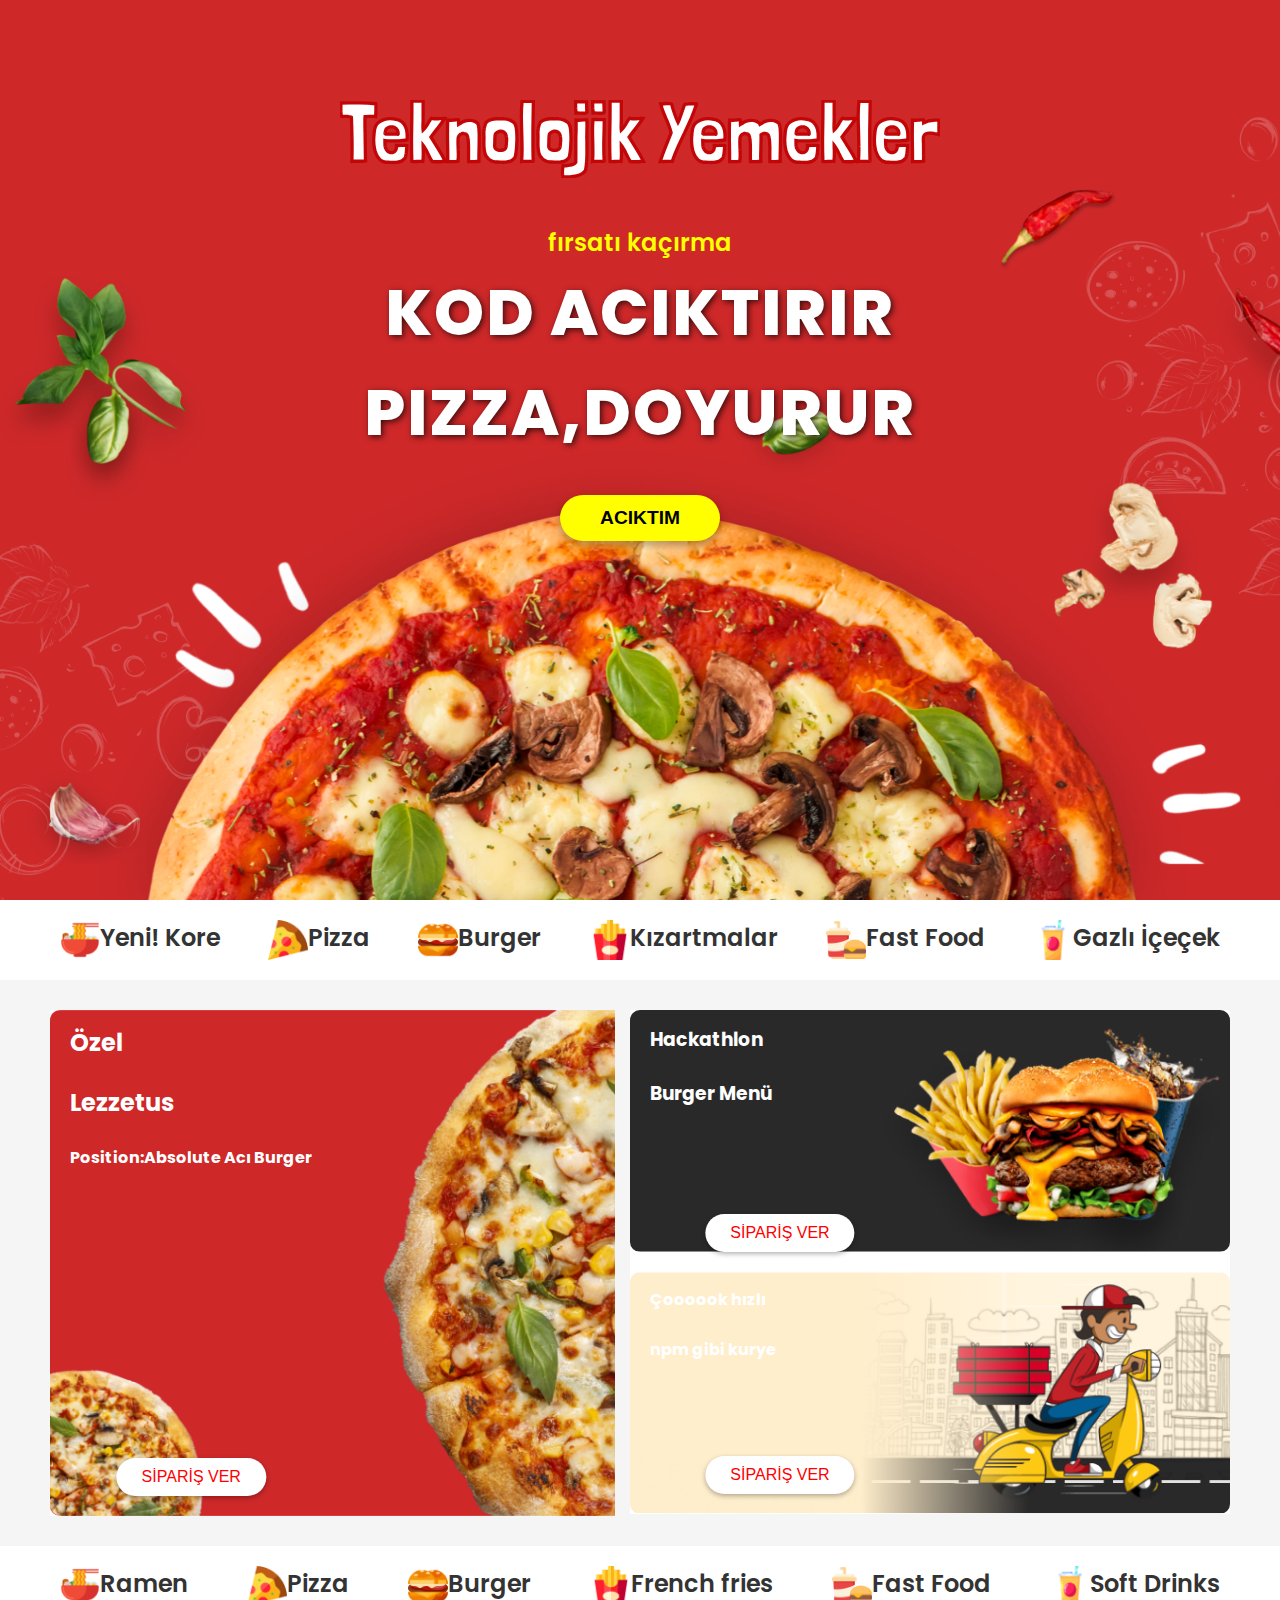
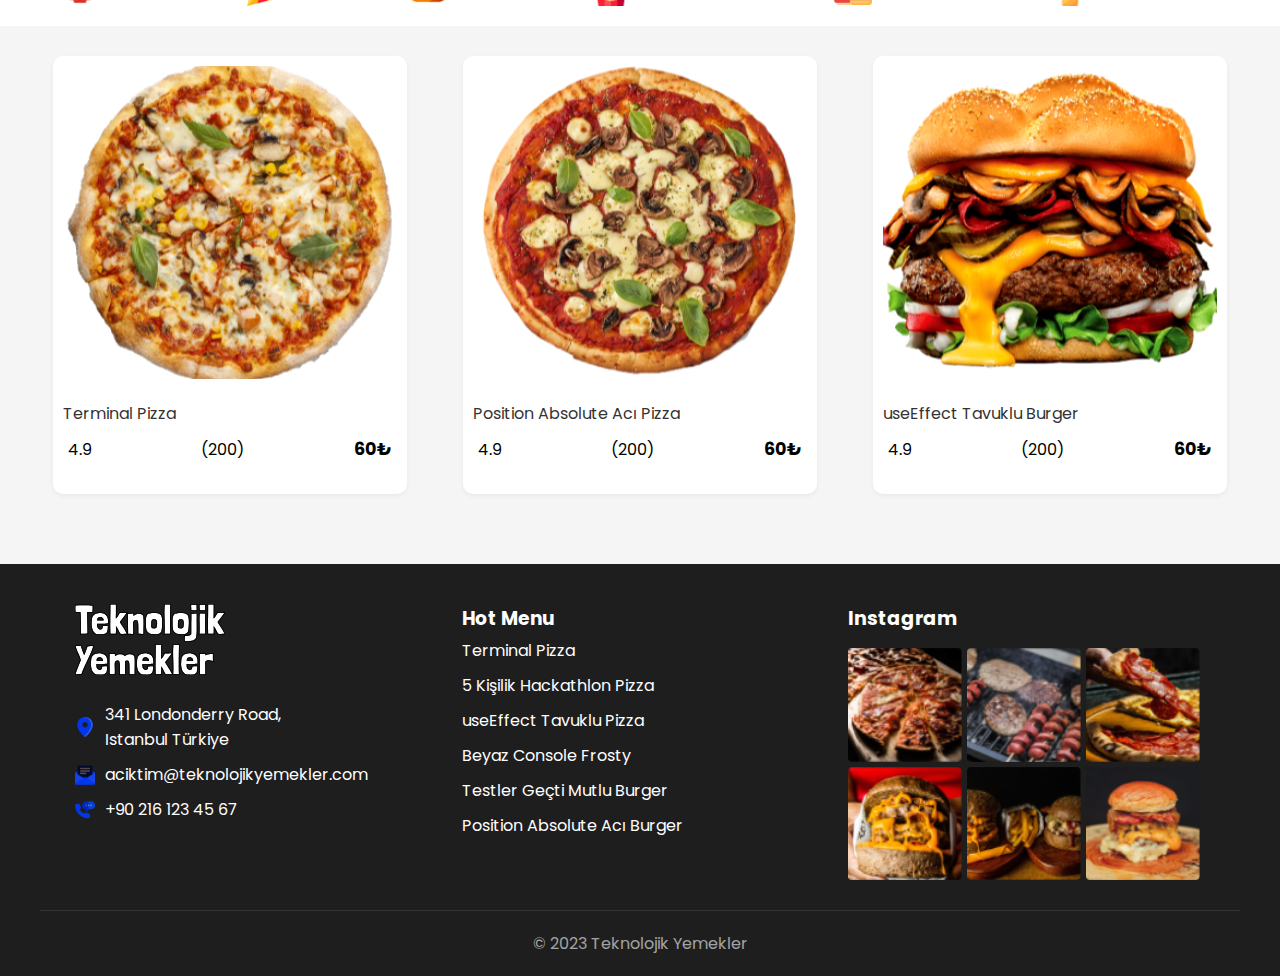
<file: index0.html>
<!DOCTYPE html>
<html lang="en">
<head>
    <meta charset="UTF-8" />
    <link rel="icon" type="image/svg+xml" href="./workintech.svg" />
    <link rel="stylesheet" href="./index.css">
    <meta name="viewport" content="width=device-width, initial-scale=1.0" />
    <title>Workintech + 🍕</title>
    <link href="https://fonts.googleapis.com/css2?family=Poppins:wght@400;600;800&display=swap" rel="stylesheet">
    <link rel="stylesheet" href="https://cdnjs.cloudflare.com/ajax/libs/font-awesome/6.5.1/css/all.min.css">
</head>
<body>
    <div class="banner1">
    <img src="public/assets/iteration-1/home-banner.png" class="banner" />
    <img src="public/assets/iteration-1/logo.svg" class="logo" />
    <p id="app">fırsatı kaçırma</p>
    <h1>KOD ACIKTIRIR</h1>
    <h1>PIZZA,DOYURUR</h1>
    <button class="btn">ACIKTIM</button>
    </div>
    <div class="menu">
        <nav>
            <a href="#kore"><img src="public/assets/iteration-2/icons/1.svg" class="menu-icon" >Yeni! Kore</a>
            <a href="#pizza"><img src="public/assets/iteration-2/icons/2.svg" class="menu-icon" >Pizza</a>
            <a href="#burger"><img src="public/assets/iteration-2/icons/3.svg" class="menu-icon" >Burger</a>
            <a href="#kizartmalar"><img src="public/assets/iteration-2/icons/4.svg" class="menu-icon" >Kızartmalar</a>
            <a href="#fastfood"><img src="public/assets/iteration-2/icons/5.svg" class="menu-icon" >Fast Food</a>
            <a href="#icecek"><img src="public/assets/iteration-2/icons/6.svg" class="menu-icon" >Gazlı İçeçek</a>
        </nav>
    </div>
        <section class="lezzetus-container "> 
    
    <div class="card-wrapper buyuk-kart">
        <img src="public/assets/iteration-2/cta/kart-1.png" class="pz" />
        <div class="card-metin sol-buyuk">
            <h2>Özel</h2>
            <h2>Lezzetus</h2>
            <p>Position:Absolute Acı Burger</p>
        </div>
        <button class="lzt sol-buyuk-btn">SİPARİŞ VER</button>
    </div>
    <div class="sag-kart-grup">
        
        <div class="card-wrapper kucuk-kart">
            <img src="public/assets/iteration-2/cta/kart-2.png" class="brgr" />
            <div class="card-metin sag-kucuk">
                <h3>Hackathlon</h3>
                <h3>Burger Menü</h3>
            </div>
            <button class="lzt">SİPARİŞ VER</button>
        </div>

        <div class="card-wrapper kucuk-kart">
            <img src="public/assets/iteration-2/cta/kart-3.png" class="kry" />
            <div class="card-metin sag-kucuk">
                <h4>Çoooook hızlı </h4>
                <h4> npm gibi kurye</h4>
            </div>
            <button class="lzt">SİPARİŞ VER</button>
        </div>

    </div>
</section>

    <div class="mn">
        <nav>
            <a href="#ramen"><img src="public/assets/iteration-2/icons/1.svg" class="menu-icon" >Ramen</a>
            <a href="#pizza"><img src="public/assets/iteration-2/icons/2.svg" class="menu-icon" >Pizza</a>
            <a href="#burger"><img src="public/assets/iteration-2/icons/3.svg" class="menu-icon" >Burger</a>
            <a href="#fries"><img src="public/assets/iteration-2/icons/4.svg" class="menu-icon" >French fries</a>
            <a href="#fastfood"><img src="public/assets/iteration-2/icons/5.svg" class="menu-icon" >Fast Food</a>
            <a href="#drinks"><img src="public/assets/iteration-2/icons/6.svg" class="menu-icon" >Soft Drinks</a>
        </nav>
    </div>

    <div class="a">
        <a href="#terminal-pizza">
            <img src="public/assets/iteration-2/pictures/food-1.png" alt="Terminal Pizza Resmi" class="menu-icon">
            <p>Terminal Pizza</p>
           <div class="rating-info">
       <p class="rating">4.9</p>
       <p class="comments">(200)</p>
       <p class="fiyat">60₺</p>
   </div>
        </a>
        <a href="#absolute-pizza">
            <img src="public/assets/iteration-2/pictures/food-2.png" alt="Position Absolute Acı Pizza Resmi" class="menu-icon">
            <p>Position Absolute Acı Pizza</p>
           <div class="rating-info">
       <p class="rating">4.9</p>
       <p class="comments">(200)</p>
       <p class="fiyat">60₺</p>
   </div>
        </a>
        <a href="#useeffect-burger">
            <img src="public/assets/iteration-2/pictures/food-3.png" alt="useEffect Tavuklu Burger Resmi" class="menu-icon">
            <p>useEffect Tavuklu Burger</p>
           <div class="rating-info">
       <p class="rating">4.9</p>
       <p class="comments">(200)</p>
       <p class="fiyat">60₺</p>
   </div>
        </a>
    </div>

    <footer>
        <div class="footer-ana-icerik container">
            
            <div class="footer-sol">
                <img src="public/assets/iteration-2/footer/logo-footer.svg" class="footer-logo" >
                
                <ul class="iletisim-listesi">
                    <li>
                        <a href="#adres">
                            <img src="public/assets/iteration-2/footer/icons/icon-1.png" class="footer-icon" >
                            341 Londonderry Road, 
                            <br>Istanbul Türkiye</br>
                        </a>
                    </li>
                    <li>
                        <a href="mailto:aciktim@teknolojikyemekler.com">
                            <img src="public/assets/iteration-2/footer/icons/icon-2.png" class="footer-icon" >
                            aciktim@teknolojikyemekler.com
                        </a>
                    </li>
                    <li>
                        <a href="tel:+90216123456">
                            <img src="public/assets/iteration-2/footer/icons/icon-3.png" class="footer-icon" >
                            +90 216 123 45 67
                        </a>
                    </li>
                </ul>
            </div>

            <nav class="footer-nav">
                <h3>Hot Menu</h3>
                <a href="#terminal">Terminal Pizza</a>
                <a href="#hackathlon">5 Kişilik Hackathlon Pizza</a>
                <a href="#useeffect">useEffect Tavuklu Pizza</a>
                <a href="#frosty">Beyaz Console Frosty</a>
                <a href="#burger">Testler Geçti Mutlu Burger</a>
                <a href="#absolute">Position Absolute Acı Burger</a>
            </nav>

            <div class="insta-galeri">
                <h3>Instagram</h3>
                <div class="insta-resimler">
                    <img src="public/assets/iteration-2/footer/insta/li-0.png" alt="Instagram görseli 1"/>
                    <img src="public/assets/iteration-2/footer/insta/li-1.png" alt="Instagram görseli 2"/>
                    <img src="public/assets/iteration-2/footer/insta/li-2.png" alt="Instagram görseli 3"/>
                    <img src="public/assets/iteration-2/footer/insta/li-3.png" alt="Instagram görseli 4"/>
                    <img src="public/assets/iteration-2/footer/insta/li-4.png" alt="Instagram görseli 5"/>
                    <img src="public/assets/iteration-2/footer/insta/li-5.png" alt="Instagram görseli 6"/>
                </div>
            </div>

        </div> <div class="copyright-bolumu">
            <p>&copy; 2023 Teknolojik Yemekler</p>
        </div>
    </footer>
</body>
</html>
</file>
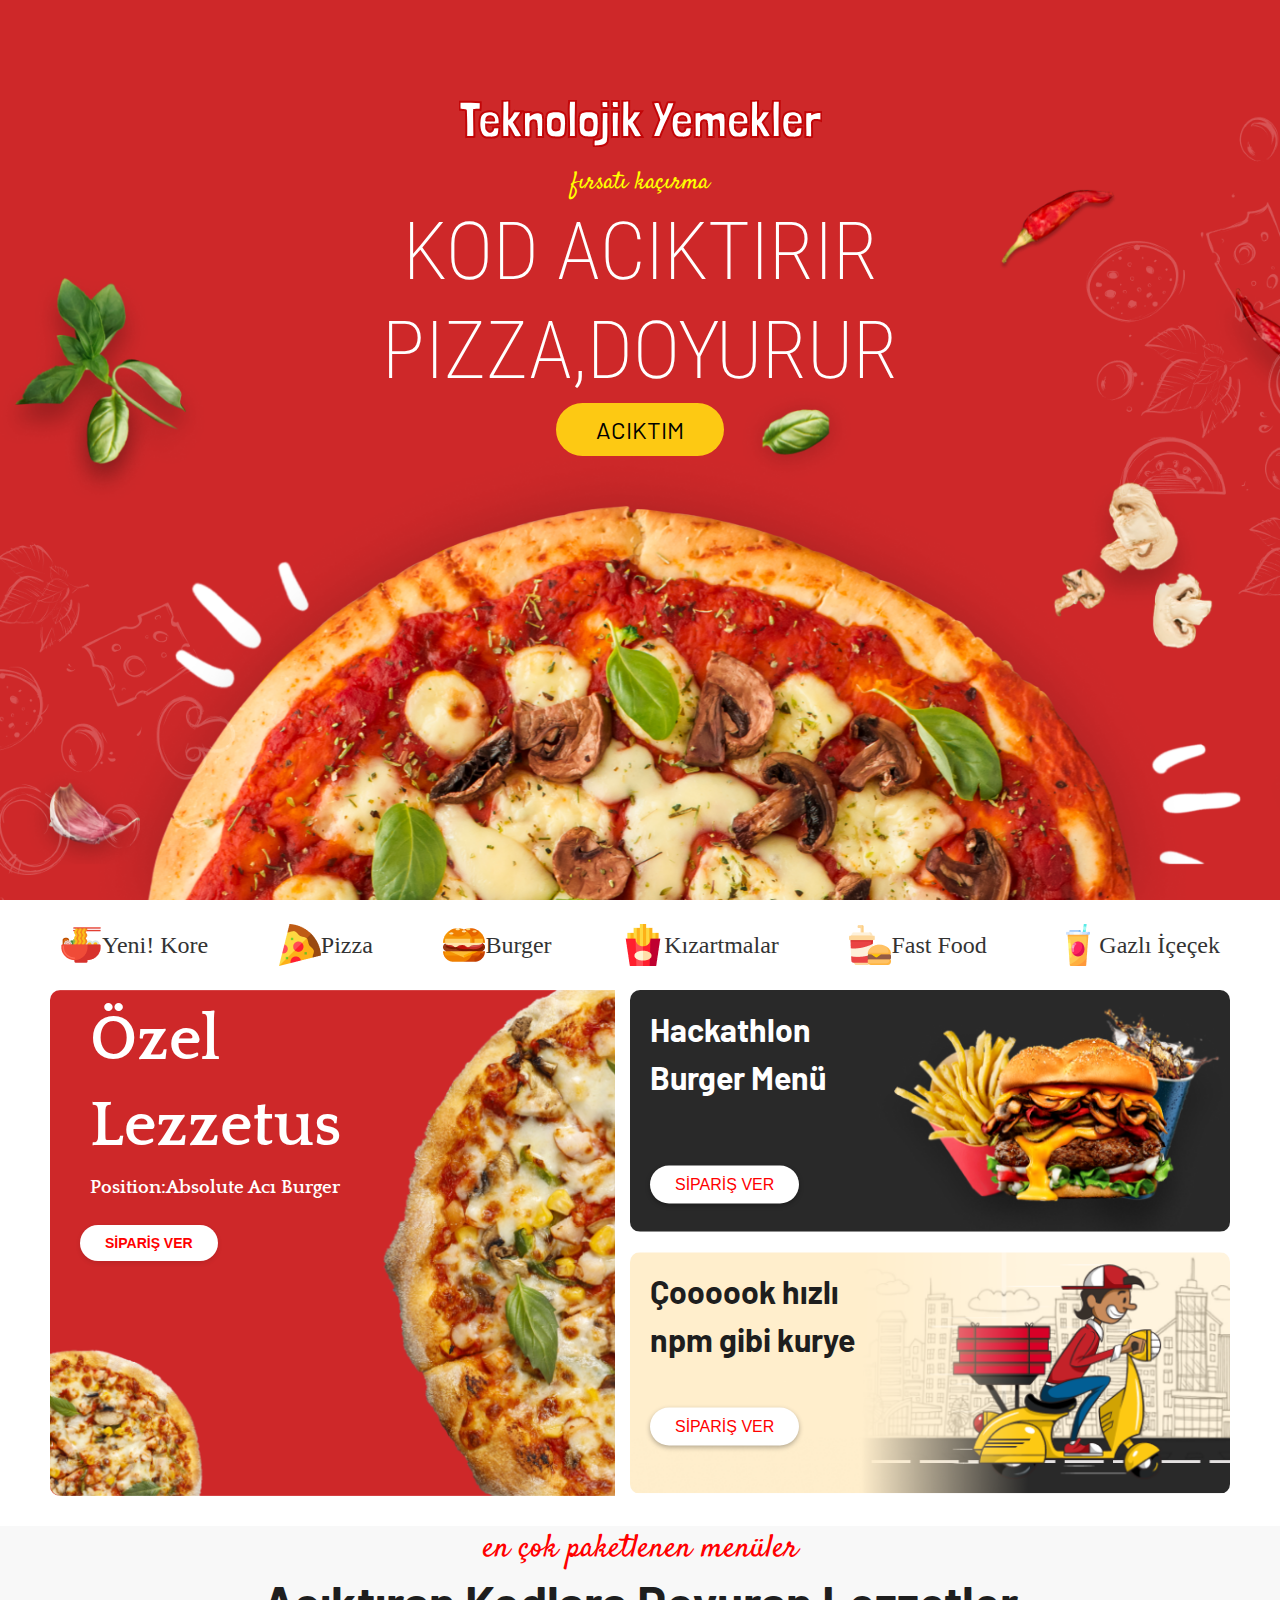
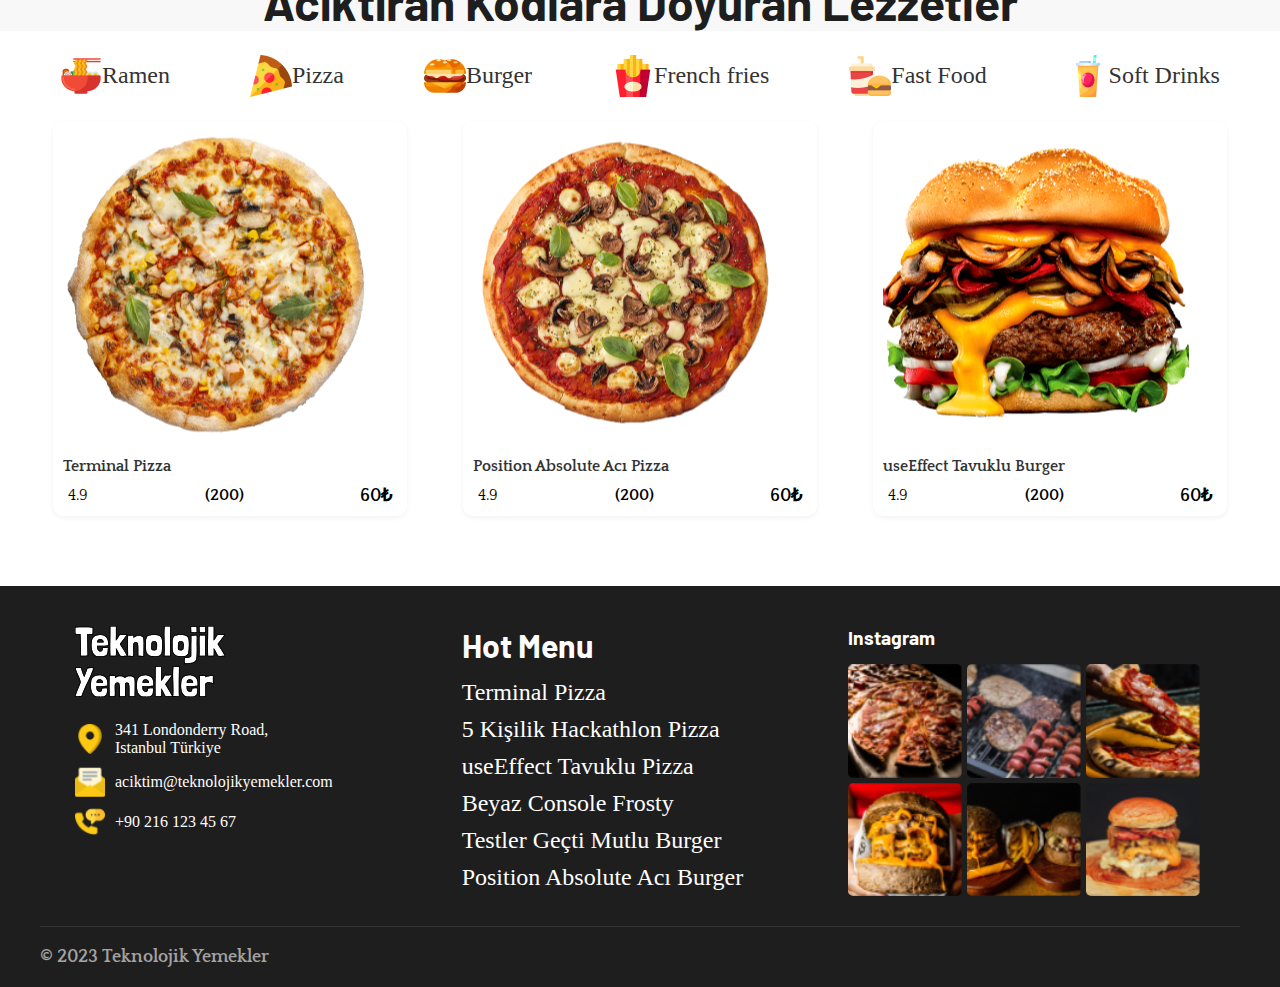
<file: index2.html>
<!DOCTYPE html>
<html lang="en">
<head>
    <meta charset="UTF-8" />
    <link rel="icon" type="image/svg+xml" href="./workintech.svg" />
    <link rel="stylesheet" href="index2.css">
    <meta name="viewport" content="width=device-width, initial-scale=1.0" />
    <title>Workintech + 🍕</title>
    <link rel="preconnect" href="https://fonts.googleapis.com">
    <link rel="preconnect" href="https://fonts.gstatic.com" crossorigin>
    <link href="https://fonts.googleapis.com/css2?family=Barlow:ital,wght@0,100;0,200;0,300;0,400;0,500;0,600;0,700;0,800;0,900;1,100;1,200;1,300;1,400;1,500;1,600;1,700;1,800;1,900&family=Quattrocento:wght@400;700&family=Roboto+Condensed:ital,wght@0,100..900;1,100..900&family=Satisfy&display=swap" rel="stylesheet">
    <link rel="stylesheet" href="https://cdnjs.cloudflare.com/ajax/libs/font-awesome/6.5.1/css/all.min.css">
</head>
<body>
    <header>
    <img src="public/assets/iteration-1/home-banner.png" class="banner" />
    <img src="public/assets/iteration-1/logo.svg" class="logo" />
    <p id="app">fırsatı kaçırma</p>
    <h1>KOD ACIKTIRIR</h1>
    <h1>PIZZA,DOYURUR</h1>
    <button class="btn">ACIKTIM</button>
    </header>
    
        <nav>
            <a href="#kore"><img src="public/assets/iteration-2/icons/1.svg" class="menu-icon" > Yeni! Kore</a>
            <a href="#pizza"><img src="public/assets/iteration-2/icons/2.svg" class="menu-icon" > Pizza</a>
            <a href="#burger"><img src="public/assets/iteration-2/icons/3.svg" class="menu-icon" > Burger</a>
            <a href="#kizartmalar"><img src="public/assets/iteration-2/icons/4.svg" class="menu-icon" > Kızartmalar</a>
            <a href="#fastfood"><img src="public/assets/iteration-2/icons/5.svg" class="menu-icon" > Fast Food</a>
            <a href="#icecek"><img src="public/assets/iteration-2/icons/6.svg" class="menu-icon" > Gazlı İçeçek</a>
        </nav>
    
        <section>
    
    <div class="card-wrapper buyuk-kart">
        <img src="public/assets/iteration-2/cta/kart-1.png" class="pz" />
        <div class="card-metin sol-buyuk">
            <h2>Özel</h2>
            <h2>Lezzetus</h2>
            <p>Position:Absolute Acı Burger</p2>
        </div>
        <button class="lzt sol-buyuk-btn">SİPARİŞ VER</button>
    </div>
    <div class="sag-kart-grup">
        
        <div class="card-wrapper kucuk-kart">
            <img src="public/assets/iteration-2/cta/kart-2.png" class="brgr" />
            <div class="card-metin sag-kucuk">
                <h3>Hackathlon</h3>
                <h3>Burger Menü</h3>
            </div>
            <button class="lzt">SİPARİŞ VER</button>
        </div>

        <div class="card-wrapper kucuk-kart">
            <img src="public/assets/iteration-2/cta/kart-3.png" class="kry" />
            <div class="card-metin sag-kucuk">
                <h4>Çoooook hızlı </h4>
                <h4> npm gibi kurye</h4>
            </div>
            <button class="lzt">SİPARİŞ VER</button>
        </div>

    </div>
</section>
<div class="banner2">   
    <p id="app2">en çok paketlenen menüler</p>
    <h5>Acıktıran Kodlara Doyuran Lezzetler</h5>
</div>

    <div class="mn">
        <nav>
            <a href="#ramen"><img src="public/assets/iteration-2/icons/1.svg" class="menu-icon" >Ramen</a>
            <a href="#pizza"><img src="public/assets/iteration-2/icons/2.svg" class="menu-icon" >Pizza</a>
            <a href="#burger"><img src="public/assets/iteration-2/icons/3.svg" class="menu-icon" >Burger</a>
            <a href="#fries"><img src="public/assets/iteration-2/icons/4.svg" class="menu-icon" >French fries</a>
            <a href="#fastfood"><img src="public/assets/iteration-2/icons/5.svg" class="menu-icon" >Fast Food</a>
            <a href="#drinks"><img src="public/assets/iteration-2/icons/6.svg" class="menu-icon" >Soft Drinks</a>
        </nav>
    </div>

    <div class="a">
        <a href="#terminal-pizza">
            <img src="public/assets/iteration-2/pictures/food-1.png" alt="Terminal Pizza Resmi" class="menu-icon">
            <p>Terminal Pizza</p>
           <div class="rating-info">
       <p class="rating">4.9</p>
       <p class="comments">(200)</p>
       <p class="fiyat">60₺</p>
   </div>
        </a>
        <a href="#absolute-pizza">
            <img src="public/assets/iteration-2/pictures/food-2.png" alt="Position Absolute Acı Pizza Resmi" class="menu-icon">
            <p>Position Absolute Acı Pizza</p>
           <div class="rating-info">
       <p class="rating">4.9</p>
       <p class="comments">(200)</p>
       <p class="fiyat">60₺</p>
   </div>
        </a>
        <a href="#useeffect-burger">
            <img src="public/assets/iteration-2/pictures/food-3.png" alt="useEffect Tavuklu Burger Resmi" class="menu-icon">
            <p>useEffect Tavuklu Burger</p>
           <div class="rating-info">
       <p class="rating">4.9</p>
       <p class="comments">(200)</p>
       <p class="fiyat">60₺</p>
   </div>
        </a>
    </div>

    <footer>
        <div class="footer-ana-icerik container">
            
            <div class="footer-sol">
                <img src="public/assets/iteration-2/footer/logo-footer.svg" class="footer-logo" >
                
                <ul class="iletisim-listesi">
                    <li>
                        <a href="#adres">
                            <img src="public/assets/iteration-2/footer/icons/icon-1.png" class="footer-icon" >
                            341 Londonderry Road, 
                            <br>Istanbul Türkiye</br>
                        </a>
                    </li>
                    <li>
                        <a href="mailto:aciktim@teknolojikyemekler.com">
                            <img src="public/assets/iteration-2/footer/icons/icon-2.png" class="footer-icon" >
                            aciktim@teknolojikyemekler.com
                        </a>
                    </li>
                    <li>
                        <a href="tel:+90216123456">
                            <img src="public/assets/iteration-2/footer/icons/icon-3.png" class="footer-icon" >
                            +90 216 123 45 67
                        </a>
                    </li>
                </ul>
            </div>

            <nav class="footer-nav">
                <h3>Hot Menu</h3>
                <a href="#terminal">Terminal Pizza</a>
                <a href="#hackathlon">5 Kişilik Hackathlon Pizza</a>
                <a href="#useeffect">useEffect Tavuklu Pizza</a>
                <a href="#frosty">Beyaz Console Frosty</a>
                <a href="#burger">Testler Geçti Mutlu Burger</a>
                <a href="#absolute">Position Absolute Acı Burger</a>
            </nav>

            <div class="insta-galeri">
                <h3>Instagram</h3>
                <div class="insta-resimler">
                    <img src="public/assets/iteration-2/footer/insta/li-0.png" alt="Instagram görseli 1"/>
                    <img src="public/assets/iteration-2/footer/insta/li-1.png" alt="Instagram görseli 2"/>
                    <img src="public/assets/iteration-2/footer/insta/li-2.png" alt="Instagram görseli 3"/>
                    <img src="public/assets/iteration-2/footer/insta/li-3.png" alt="Instagram görseli 4"/>
                    <img src="public/assets/iteration-2/footer/insta/li-4.png" alt="Instagram görseli 5"/>
                    <img src="public/assets/iteration-2/footer/insta/li-5.png" alt="Instagram görseli 6"/>
                </div>
            </div>

        </div> <div class="copyright-bolumu">
            <p>&copy; 2023 Teknolojik Yemekler</p>
        </div>
    </footer>
</body>
</html>
</file>
<file: index.css>
/*
=====================================
    0. TEMEL STİL, SIFIRLAMA VE FONT
=====================================
*/
:root {
    /* Renk Paleti */
    --primary-color: #FDC913; /* Turuncu (Vurgu) */
    --secondary-color: #CE2829; /* Kırmızı (Banner) */
    --text-dark: #333333;
    --text-light: #f5f5f5;
    --footer-bg: #1e1e1e;
}

* {
    box-sizing: border-box;
    margin: 0 ;
    padding: 0 ;
}
.container {
    max-width: 1200px; /* 1. Maksimum Genişlik Tanımla */
    margin: 0 auto;    /* 2. Yatayda Otomatik Ortala */
    padding: 0 20px;   /* 3. Mobil Cihazlar İçin Kenar Dolgusu Ekle */
}
body {
    font-family: 'Poppins', sans-serif;
    background-color: var(--text-light);
    line-height: 2,0;
    color: var(--text-dark);
    overflow-x: hidden !important;
}

/* Sayfa içeriğini ortalamak için merkezi kapsayıcı */


/*
=====================================
    1. BANNER BÖLÜMÜ (.banner1)
=====================================
*/
.banner1 {
    position: relative;
    text-align: center;
    color: white;
    
    width: 100%;
    height: 100vh;
    background-size: cover;
    background-position: center;
    
    
    background-color: var(--secondary-color); 
}

.banner {
    width: 100%;
    min-height: 100vh;
    clear: both;
    
    object-fit: cover;
    position: absolute;
    
    
    bottom: 0; 
    
    
    left: 0;
    z-index: 1; 
    opacity: 1;
}

.logo {
    position: relative; 
    z-index: 2;
    width: 600px;
    margin-bottom: 25px;
    margin-top: 100px;
    
}

.banner1 p {
    position: relative;
    z-index: 2;
    font-size: 1.5rem;
    font-weight: 600;
    margin-top: 15px;
    color: yellow;
}

.banner1 h1 {
    position: relative;
    z-index: 2;
    font-size: 4rem;
    font-weight: 800; 
    margin: 5px 0;
    letter-spacing: 2px;
    text-shadow: 2px 2px 6px rgba(0, 0, 0, 0.7);
}

.btn {
    position: relative;
    z-index: 2;
    background-color: yellow;
    color: black;
    border: none;
    padding: 12px 40px;
    margin-top: 30px;
    border-radius: 50px;
    cursor: pointer;
    font-size: 1.2rem;
    font-weight: 600;
    text-transform: uppercase;
    box-shadow: 0 4px 8px rgba(0, 0, 0, 0.3);
    transition: background-color 0.3s;
}

.btn:hover {
    background-color: #e88d33;
}

/*
=====================================
    2. MENÜ NAVİGASYONU (.menu ve .mn)
=====================================
*/
.menu, .mn {
    padding: 10px 0;
    background-color: white;
    gap: 10px;
    margin-bottom: 30px;
}

.menu nav, .mn nav {
    display: flex; 
    justify-content:space-between; 
    max-width: 1200px;
    margin: 0 auto;
    padding: 0 10px;
    gap: 25px;
    
    

}

.menu a, .mn a {
    text-decoration: none;
    color: var(--text-dark);
    display: flex; 
    
    justify-content: center;
    text-align: left;
    padding: 10px;
    font-size: 1.5rem;
    font-weight: 600;
    
    
}

.menu a:hover, .mn a:hover {
    color: var(--primary-color);
}

/* İKONLARIN BOYUTLANDIRILMASI (Görünürlük Sorununun Çözümü!) */
.menu-icon {
    width: 40px;  
    height: 40px;
    
}

/*
=====================================
    3. PROMOSYON KARTLARI (lezzetus-container)
    (BUTON RESMİN ÜZERİNDE)
=====================================
*/
.lezzetus-container {
    display: flex; 
    justify-content: center;
    
    align-items: flex-start;
    margin-bottom: 30px;
    gap: 15px;
    padding: 0 10px;
    max-width: 1200px;
    margin-left: auto;
    margin-right: auto;
}

/* Kartın referans noktası ve genel stili */
.card-wrapper {
    position: relative;
    flex: 1 1 100%;
    max-width: 600px;
    overflow: hidden;
    background-color: white;
}

.buyuk-kart {
    flex: 1 1 100%;
    min-width: 300px;
}

.lezzetus-container img {
    max-width: 600px;
    height: auto;
    display: flex;
    justify-content: center;
    border-radius: 10px;
    gap: 100px;
}
img.brgr {
    margin-bottom: 20px;
}
.card-wrapper:hover img {
    transform: scale(1.05);
}

/* Promosyon Metni */
.card-metin {
    position: absolute;
    top: 15px;
    left: 20px;
    z-index: 5;
    color: white; /* Resimlerin üzerine okunaklı olması için */
    font-weight: 700;
    flex: 1 1 auto;
    max-width: 35%;
    min-width: 250px;
    display: flex;
    flex-direction: column;
    gap: 25px;
}
.kucuk-kart{
    flex: 1;    
}


/* Sipariş Butonunun Konumlandırılması */
.lzt {
    position: absolute; 
    z-index: 10; 
    bottom: 20px;
    left: 25%; 
    transform: translateX(-50%); 

    background-color: white;
    color: red;
    border: none;
    padding: 10px 25px;
    border-radius: 30px;
    cursor: pointer;
    font-weight: 400;
    font-size: 1rem;
    text-transform: uppercase;
    box-shadow: 0 2px 5px rgba(0, 0, 0, 0.3);
    transition: background-color 0.3s;
}

.lzt:hover {
    background-color: #e88d33;
}

/*
=====================================
    4. ÜRÜN LİSTESİ (.a)
=====================================
*/
.a {
    display: flex;
    justify-content: space-around;
    max-width: 1200px;
    margin: 0 auto 50px;
    padding: 0 10px;
    flex-wrap: wrap;
    gap: 50px;
    
}

.a a {
    display: block; 
    text-decoration: none;
    color: var(--text-dark);
    text-align: left;
    width: 30%; 
    margin-bottom: 20px;
    transition: transform 0.3s;
    background-color: white;
    border-radius: 10px;
    padding: 10px;
    box-shadow: 0 2px 5px rgba(0, 0, 0, 0.05);
}

.a a:hover {
    transform: translateY(-5px); 
    box-shadow: 0 4px 10px rgba(0, 0, 0, 0.1);
}

.a img {
    width: 100%;
    height: 75%;
    object-fit: cover; 
    
    margin-bottom: 10px;
}

.a p {
    margin: 5px 0;
    font-size: 1rem;
}

.a .rating {
    font-weight: bold;
    color: var(--primary-color);
}


/*
=====================================
    5. FOOTER (ALT BİLGİ)
=====================================
*/
footer {
    background-color: var(--footer-bg);
    color: white;
    padding: 40px 0 20px;
    font-size: 1rem;
}

.footer-ana-icerik {
    display: flex;
    justify-content: space-between;
    align-items: flex-start; /* Sütunları üste hizala */
    flex-wrap: wrap;
    padding-bottom: 30px;
    border-bottom: 1px solid rgba(255, 255, 255, 0.1);
}

/* Footer Sütunları */
.footer-sol, .footer-nav, .insta-galeri {
    flex: 1 1 30%; /* Üç sütunun yaklaşık eşit olması */
    padding: 0 15px;
    min-width: 250px;
}

.footer-logo {
    width: 150px;
    margin-bottom: 20px;
}

/* İletişim Listesi */
.iletisim-listesi {
    list-style: none;
}

.iletisim-listesi li {
    margin-bottom: 10px;
}

.iletisim-listesi a {
    color: white;
    text-decoration: none;
    display: flex;
    align-items: center;
    transition: color 0.3s;
}

.iletisim-listesi a:hover {
    color: var(--primary-color);
}

/* Footer İkon Boyutları */
.footer-icon {
    width: 20px; 
    height: 20px;
    margin-right: 10px;
    vertical-align: middle;
    filter: invert(1); /* PNG ikonların koyu renkli ise beyaz görünmesi için */
}

/* Footer Link Menüsü */
.footer-nav {
    display: flex;
    flex-direction: column;
}

.footer-nav a {
    color: white;
    text-decoration: none;
    padding: 5px 0;
    transition: color 0.3s;
}

.footer-nav a:hover {
    color: var(--primary-color);
}

/* Instagram Galeri */
.insta-galeri h3 {
    margin-bottom: 15px;
    font-size: 1.2rem;
}

.insta-resimler {
    display: flex;
    flex-wrap: wrap;
    gap: 5px;
}

.insta-resimler img {
    width: calc(33.33% - 5px); /* Her satırda 3 resim için */
    height: auto;
    object-fit: cover;
    border-radius: 3px;
}

/* Telif Hakkı Bölümü */
.copyright-bolumu {
    text-align: center;
    padding-top: 20px;
    color: rgba(255, 255, 255, 0.6);
}
.rating-info {
    display: flex;
    justify-content: space-between; /* Öğeler arasındaki boşluğu en üst düzeye çıkarır */
    align-items: center;
    width: 100%; /* Kapsayıcının tam genişliğini kullanmasını sağlar */
    margin-top: 10px; /* Üstteki içerikten ayırır */
}

/* Tek tek öğe stilleri */
.rating-info p {
    margin: 0; /* Paragrafın varsayılan dış boşluklarını sıfırlar */
    padding: 0 5px; /* Yanlara hafif dolgu */
    flex-grow: 1; /* Tüm öğelerin esnek büyümesini sağlar */
    text-align: center; /* Varsayılan olarak metni ortalar (aşağıdaki özel kurallar ile değişecek) */
}

/* 1. Rating (Solda) */
.rating-info .rating {
    text-align: left; 
    flex-grow: 0; 
    font-weight: normal;
    color: black; 
}

/* 2. Comments (Ortada) */
.rating-info .comments {
    text-align: center; /* Ortaya hizala */
    flex-grow: 0; /* Büyümesini kısıtla */
    color: black; /* Hafif gri renk */
}

/* 3. Fiyat (Sağda) */
.rating-info .fiyat {
    text-align: right; /* Sağ kenara yasla */
    flex-grow: 0; /* Büyümesini kısıtla */
    font-weight: bold;
    font-size: 1.1em;
    color: black; /* Varsayılan metin rengi */
}

/*
=====================================
    6. MEDYA SORGULARI (RESPONSIVE)
=====================================
*/

/* 💻 Tabletler (max-width: 992px) */
@media (max-width: 992px) {
  /* Genel Ayarlar */
  .container {
    padding: 0 10px;
  }

  /* Banner Ayarları */
  .banner1 h1 {
    font-size: 3rem;
  }
  .logo {
    width: 450px;
    margin-top: 80px;
  }

  /* Menü Ayarları */
  .menu nav,
  .mn nav {
    flex-wrap: wrap;
  }
  .menu a,
  .mn a {
    font-size: 1.2rem;
    padding: 8px;
    /* Flex öğelerinin eşit yayılması için */
    flex: 1 1 20%; 
  }
  .menu-icon {
    width: 30px;
    height: 30px;
  }

  /* Promosyon Kartları (lezzetus-container) */
  .lezzetus-container {
    gap: 20px;
    padding: 0 15px;
    flex-direction: row;
    margin: 0 auto 30px auto;
  }

  .buyuk-kart {
    flex: 1 1 45%;
    max-width: 500px;
  }

  .card-wrapper {
    flex: 1 1 auto;
    max-width: none;
  }

  .sag-kart-grup {
    flex: 1 1 45%;
    flex-direction: column;
    gap: 15px;
    min-width: 250px;
    max-width: 500px;
  }

  .kucuk-kart {
    /* İki kartın yan yana sığması için */
    flex: 1 1 48%; 
  }

  /* Ürün Listesi (.a) */
  .a a {
    /* İki ürün yan yana sığması için */
    width: calc(50% - 25px); 
    margin-bottom: 25px;
  }

  /* Footer */
  .footer-sol,
  .footer-nav,
  .insta-galeri {
    /* İki sütun düzeni için */
    flex: 1 1 50%;
    min-width: 200px;
    margin-bottom: 25px;
  }
}

/* 📱 Mobil Cihazlar (max-width: 576px) */
@media (max-width: 576px) {
  
  /* Genel Ayarlar */
  .container {
    padding: 0 10px;
  }

  /* Banner Ayarları */
  .banner1 h1 {
    font-size: 2.2rem;
  }
  .banner1 p {
    font-size: 1.2rem;
  }
  .logo {
    width: 90%;
    margin-top: 50px;
  }
  .btn {
    padding: 10px 30px;
    font-size: 1rem;
    margin-top: 20px;
  }

  /* Menü Ayarları */
  .menu nav,
  .mn nav {
    flex-wrap: wrap;
    justify-content: center;
    gap: 10px;
  }
  .menu a,
  .mn a {
    font-size: 1rem;
    padding: 5px;
    flex: 1 1 auto;
    text-align: center;
  }

  /* Promosyon Kartları (lezzetus-container) */
  .lezzetus-container {
    flex-direction: column;
    gap: 15px;
    padding: 0 10px;
    margin: 0 auto 20px auto;
  }

  .lezzetus-container img {
    max-width: 100%;
    width: 100%;
    height: auto;
    object-fit: cover;
  }

  .buyuk-kart {
    flex: 1 1 100%;
    max-width: 100%;
  }

  .card-wrapper {
    flex: 1 1 100%;
    max-width: 100%;
    width: 100%;
  }
  
  .sag-kart-grup {
    flex: 1 1 100%;
    flex-direction: column;
    gap: 15px;
    width: 100%;
    max-width: 100%;
  }

  .kucuk-kart {
    /* Küçük kartlar tam genişlikte */
    flex: 1 1 100%; 
    width: 100%;
  }
  
  /* Ürün Listesi (.a) */
  .a a {
    /* Ürünler tek sütun halinde */
    width: 100%;
  }
  
  /* Footer */
  .footer-ana-icerik {
    flex-direction: column;
    align-items: center;
  }

  .footer-sol,
  .footer-nav,
  .insta-galeri {
    flex: 1 1 100%;
    padding: 0 20px;
    margin-bottom: 20px;
    text-align: center;
  }
  
  .iletisim-listesi a {
    justify-content: center;
  }

  .insta-resimler {
    justify-content: center;
  }
}
</file>
<file: index2.css>
/*
=====================================
    0. TEMEL STİL, SIFIRLAMA VE FONT
=====================================
*/
:root {
    /* Renk Paleti */
    --primary-color: #FDC913; /* Turuncu (Vurgu) */
    --secondary-color: #CE2829; /* Kırmızı (Banner) */
    --text-dark: #333333;
    --text-light: #f5f5f5;
    --footer-bg: #1e1e1e;
}

* {
    box-sizing: border-box;
    margin: 0 ;
    padding: 0 ;
}
.container {
    max-width: 1200px; /* 1. Maksimum Genişlik Tanımla */
    margin: 0 auto;    /* 2. Yatayda Otomatik Ortala */
    padding: 0 20px;   /* 3. Mobil Cihazlar İçin Kenar Dolgusu Ekle */
}

h2{
  font-size:4rem;
  font-family: "quattrocento", serif;
}
p{
  font-size:1.1rem;
  font-family: "quattrocento", serif;
  font-weight: 600;
}
h3{
  font-size:2rem; 
  font-family:"barlow";
}
h4{
  font-size:2rem;
  font-family:"barlow";
  color:#1e1e1e;
}
h5{
  font-size:3rem;
  font-family:"barlow";
  color:#1e1e1e;  
}
/* Sayfa içeriğini ortalamak için merkezi kapsayıcı */


/*
=====================================
    1. header
=====================================
*/
header{
    position: relative;
    text-align: center;
    color: white;
    
    width: 100%;
    height: 100vh;
    background-size: cover;
    background-position: center;
    
    
    background-color: var(--secondary-color); 
}

.banner {
    width: 100%;
   
    clear: both;
    
    object-fit: cover;
    position: absolute;
    
    
    bottom: -10;
    
    
    left: 0;
    z-index: 1; 
    opacity: 1;
    height: 100vh;
}

.logo {
    position: relative; 
    z-index: 2;
    margin-top: 100px;
    
}

header p {
    position: relative;
    z-index: 2;
    font-size: 1.5rem;
    font-weight: 600;
    margin-top: 15px;
    color: yellow;
}

header h1 {
    position: relative;
    font-family: "roboto condensed";    
    z-index: 2;
    font-size: 5rem;
    font-weight: 200;
    margin: 5px 0;
}
p#app{
  font-family:"satisfy", cursive;
  font-weight: 400;
  }
  p#app2{
    font-family:"satisfy", cursive;
    font-weight: 400;
    font-size:2rem;
    color:red
    }
.btn {
    position: relative;
    z-index: 2;
    background-color: #FDC913;
    color: black;
    border: none;
    padding: 12px 40px;
   border-radius: 50px;
    font-size: 1.5rem;
    font-family: "barlow";
    margin-bottom: 25px;
}

.btn:hover {
    background-color: #e88d33;
}

/*
=====================================
    2. MENÜ NAVİGASYONU (.nav ve .)
=====================================
*/

nav {
    display: flex; 
    justify-content:space-between; 
    max-width: 1200px;
    height: 10vh;
    margin: 0 auto;
    padding: 0 20px;
    gap: 25px;
    flex-wrap: wrap;
    align-items: center;
    background: white;
    border-radius: 10px;;
}


nav a {
    text-decoration: none;
    display: flex;
    justify-content: center;
    align-items: center;
    color: var(--text-dark);
    text-align: left;
    font-size: 1.5rem;
    font-weight: 400;
    
}

nav a:hover{
    background-color: var(--text-dark);
    border-radius: 10px;
    color: white;
}

/* İKONLARIN BOYUTLANDIRILMASI (Görünürlük Sorununun Çözümü!) */
nav-icon {
  
    width: 40px;  
    height: 40px;
    
}

/*
=====================================
    3. PROMOSYON KARTLARI (lezzetus-container)
    (BUTON RESMİN ÜZERİNDE)
=====================================
*/
section{
    display: flex; 
    justify-content: center;
    align-items: flex-start;
    margin-bottom: 30px;
    gap: 15px;
    padding: 0 10px;
    max-width: 1200px;
    margin-left: auto;
    margin-right: auto;
}
section p{
    font-size: 1.2rem;
    font-weight: 600;
}

/* Kartın referans noktası ve genel stili */
.card-wrapper {
    position: relative;
    flex: 1 1 100%;
    max-width: 600px;
    overflow: hidden;
    background-color: white;
}

.buyuk-kart {
    flex: 1 1 100%;
    min-width: 300px;
}

section img {
    max-width: 600px;
    height: auto;
    display: flex;
    justify-content: center;
    border-radius: 10px;
    gap: 100px;
}
img.brgr {
    margin-bottom: 20px;
}
.card-wrapper:hover img {
    transform: scale(1.05);
}

/* Promosyon Metni */
.card-metin {
    position: absolute;
    top: 15px;
    left: 20px;
    z-index: 5;
    color: white; /* Resimlerin üzerine okunaklı olması için */
    font-weight: 700;
    flex: 1 1 auto;
    max-width: 35%;
    min-width: 250px;
    display: flex;
    flex-direction: colu;
    gap: 25px;
}
.card-metin.sol-buyuk {
    position: absolute;

    left: 40px;
    
    display: flex;
    flex-direction: column;
    align-items: flex-start;
    /* Başlıklar, paragraf ve buton arasındaki boşluğu artırır */
    gap: 15px; 
    
    z-index: 5;
    max-width: 60%; /* Yazının sağdaki pizzanın üstüne binmemesi için */
}
.card-metin.sag-kucuk {
    position: absolute;
    top: 20px; /* Yukarıdan mesafe */
    left: 20px; /* Soldan mesafe */
    
    display: flex;
    flex-direction: column; /* İçindeki her şeyi (H3'ler ve Buton) alt alta dizer */
    align-items: flex-start; /* Hepsini sola yaslar */
    gap: 10px; /* Aralarındaki boşluk */
}

/* Eğer h3'lere özel bir genişlik veya float verilmişse sıfırla */
.card-metin.sag-kucuk h3 {
    margin: 0;
    display: block; /* Yan yana gelmelerini engeller */
    width: 100%;
}
.kucuk-kart{
    flex: 1;    
}


/* Sipariş Butonunun Konumlandırılması */
.lzt {
    position: absolute; 
    z-index: 10; 
    bottom: 20px;
    left: 20px;      /* Sol kenara biraz boşluk bırak */
    
    transform: translateY(-75%);

    

    background-color: white;
    color: red;
    border: none;
    padding: 10px 25px;
    border-radius: 30px;
    cursor: pointer;
    font-weight: 400;
    font-size: 1rem;
    text-transform: uppercase;
    box-shadow: 0 2px 5px rgba(0, 0, 0, 0.3);
    transition: background-color 0.3s;
}
.lzt.sol-buyuk-btn {
    /* Konumlandırma Stilleri (Eski Sorunuzdan) */
    position: absolute; 
              
             
   
    bottom: 20px;
    left: 20px;      /* Sol kenara biraz boşluk bırak */
 
    top: 50%;
    bottom: auto;
    transform: translateY(-50%);

    
    /* 👇 Sağdaki Buton Stilleri 👇 */
    
    /* 1. Boyutlandırma (Küçük olması için padding ve font-size) */
    
    font-size: 14px;        /* Yazı boyutunu küçültme */
    font-weight: bold;      /* Yazıyı kalın yapma */
    
    /* 2. Şekil ve Renk */
    background-color: #ffffff; /* Arka plan rengi beyaz */
    color: #ff0000;          /* Yazı rengi kırmızı (Görseldeki gibi) */
    border: none;            /* Kenarlığı kaldır (daha temiz bir görünüm için) */
    border-radius: 20px;     /* Kapsül/Oval şekil vermek için yüksek border-radius */
    
    /* 3. İsteğe bağlı: Hafif gölge (Görseldeki butonlarda hafif bir gölge olabilir) */
    box-shadow: 0 2px 5px rgba(0, 0, 0, 0.1); 
    
    /* İpucu: Soldaki konumlandırma için butonu içeriden biraz itmek isterseniz: */
    margin-left: 10px; 
}
.lzt:hover {
    background-color: #e88d33;
}

.banner2 {
    display: flex;
    flex-direction: column;
    align-items: center;
    justify-content: center;
    text-align: center;
    
    background-color: #f8f8f8;
    


}
.a {
    display: flex;
    justify-content: space-around;
    max-width: 1200px;
    margin: 0 auto 50px;
    padding: 0 10px;
    flex-wrap: wrap;
    gap: 50px;
    
}

.a a {
    display: block; 
    text-decoration: none;
    color: var(--text-dark);
    text-align: left;
    width: 30%; 
    margin-bottom: 20px;
    transition: transform 0.3s;
    background-color: white;
    border-radius: 10px;
    padding: 10px;
    box-shadow: 0 2px 5px rgba(0, 0, 0, 0.05);
}

.a a:hover {
    transform: translateY(-5px); 
    box-shadow: 0 4px 10px rgba(0, 0, 0, 0.1);
}

.a img {
   
    object-fit: cover; 
    
    margin-bottom: 10px;
}

.a p {
    margin: 5px 0;
    font-size: 1rem;
}

.a .rating {
    font-weight: bold;
    color: var(--primary-color);
}


/*
=====================================
    5. FOOTER (ALT BİLGİ)
=====================================
*/
footer {
    background-color: var(--footer-bg);
    color: white;
    padding: 40px 0 20px;
    font-size: 1rem;
}

.footer-ana-icerik {
    display: flex;
    justify-content: space-between;
    align-items: flex-start; /* Sütunları üste hizala */
    flex-wrap: wrap;
    padding-bottom: 30px;
    border-bottom: 1px solid rgba(255, 255, 255, 0.1);
}

/* Footer Sütunları */
.footer-sol, .footer-nav, .insta-galeri {
    flex: 1 1 30%; /* Üç sütunun yaklaşık eşit olması */
    padding: 0 15px;
    min-width: 250px;
}

.footer-logo {
    width: 150px;
    margin-bottom: 20px;
}

/* İletişim Listesi */
.iletisim-listesi {
    list-style: none;
}

.iletisim-listesi li {
    margin-bottom: 10px;
}

.iletisim-listesi a {
    color: white;
    text-decoration: none;
    display: flex;
    align-items: center;
    transition: color 0.3s;
}

.iletisim-listesi a:hover {
    color: var(--primary-color);
}

/* Footer İkon Boyutları */
.footer-icon {
    width: 30px; 
    height: 30px;
    margin-right: 10px;
    vertical-align: middle;
}

/* Footer Link Menüsü */
/* 1. Kapsayıcı: Başlığı ve linkleri alt alta dizer */
/* Başında nokta olduğuna emin ol */
.footer-nav {
    display: flex;
    align-items: flex-start; /* Hepsini sola yaslar */
    gap: 10px;
    background-color: var(--footer-bg);
}

/* Başlık */
.footer-nav h3 {
    display: block;
    width: 100%;
    margin-bottom: 5px;
}

/* Linkler */
.footer-nav a {
    display: block; /* Her linkin kendi satırını kaplamasını sağlar */
    color: white;
    text-decoration: none;
}

.footer-nav a:hover {
    color: var(--primary-color);
}

/* Instagram Galeri */
.insta-galeri h3 {
    margin-bottom: 15px;
    font-size: 1.2rem;
}

.insta-resimler {
    display: flex;
    flex-wrap: wrap;
    gap: 5px;
}

.insta-resimler img {
    width: calc(33.33% - 5px); /* Her satırda 3 resim için */
    height: auto;
    object-fit: cover;
    border-radius: 5px;
}

/* Telif Hakkı Bölümü */
.copyright-bolumu {
    text-align: left;
    padding-top: 20px;
   max-width: 1200px;
    margin: 0 auto;
    font-size: 0.9rem;
    color: rgba(255, 255, 255, 0.6);
}
.rating-info {
    display: flex;
    justify-content: space-between; /* Öğeler arasındaki boşluğu en üst düzeye çıkarır */
    align-items: center;
    width: 100%; /* Kapsayıcının tam genişliğini kullanmasını sağlar */
    margin-top: 10px; /* Üstteki içerikten ayırır */
}

/* Tek tek öğe stilleri */
.rating-info p {
    margin: 0; /* Paragrafın varsayılan dış boşluklarını sıfırlar */
    padding: 0 5px; /* Yanlara hafif dolgu */
    flex-grow: 1; /* Tüm öğelerin esnek büyümesini sağlar */
    text-align: center; /* Varsayılan olarak metni ortalar (aşağıdaki özel kurallar ile değişecek) */
}

/* 1. Rating (Solda) */
.rating-info .rating {
    text-align: left; 
    flex-grow: 0; 
    font-weight: normal;
    color: black; 
}

/* 2. Comments (Ortada) */
.rating-info .comments {
    text-align: center; /* Ortaya hizala */
    flex-grow: 0; /* Büyümesini kısıtla */
    color: black; /* Hafif gri renk */
}

/* 3. Fiyat (Sağda) */
.rating-info .fiyat {
    text-align: right; /* Sağ kenara yasla */
    flex-grow: 0; /* Büyümesini kısıtla */
    font-weight: bold;
    font-size: 1.1em;
    color: black; /* Varsayılan metin rengi */
}
@media (max-width: 576px) {

   html, body {
        overflow-x: hidden;
        width: 100%;
        margin: 0;
        padding: 0;
    }
    h2 {
        font-size: 2rem;
    }

    h3 {
        font-size: 1.5rem;
    }

    h4 {
        font-size: 1.2rem;
        margin:0;
        padding: 0;
    }

    h5 {
        font-size: 1.8rem;
    }

    p {
        font-size: 1rem;
    }
    /* HEADER */
    header{
        width: 100% ;
        height: 100vh;
    }

    header h1 {
        display: flex;
        justify-content: center;
        flex-wrap: wrap;
        font-size: 3rem;
        font-family: "Roboto Condensed", sans-serif;
    }

    header p {
        font-size: 1rem;
    }

    .logo {
        width: 80%;
        margin-top: 40px;
    }

    /* CTA BUTTON */
    .btn {
        font-size: 1rem;
        padding: 8px 20px;
    }
       button.lzt {
         position: absolute;
         padding: 8px 20px;
         font-size: 0.9rem;
       left: 10px;
       bottom: 1px;
    }
    .card-metin {
        gap:0;
        margin:0;
        padding: 0;
    }   
nav {
    
    background-color: white;;
    display: flex;
   
    align-items: center;
    flex-wrap: wrap;
    margin-bottom:120px;
    }
    nav a{
         font-size: 1rem;
        width: 33%;
        text-align: center;
        background-color: white;
    }
        
section{
    display: flex;
    flex-direction: column;
    align-items: center;
    width: 100%;
        max-width: 100%;
        overflow-x: hidden; /* Yatay kaydırmayı engeller */
        box-sizing: border-box; /* Padding ve border'ı genişliğe dahil eder */
        padding: 0 15px;
}
section img{
    max-width: 100%;
        height: auto;
}
.lzt.sol-buyuk-btn {
    top: 60%;
}
.sag-kart-grup {
        display: flex;
        flex-direction: column;
        gap: 15px;
        align-items: center;
    }

    .buyuk-kart,
    .kucuk-kart {
        width: 100%;
        max-width: 100%;
        background-color: white;
    }

    /* Ürün Listesi (.a) */
    .a {
        display: flex;
        flex-direction: column;
        gap: 15px;
    }

    .a a {
        width: 100%;
        margin-bottom: 15px;
        
    }
    .a img{
        width: 100%;            /* Öğelerin kapsayıcıyı doldurmasını sağlar */
    
        display: flex;
        justify-content: center;
    }

    /* Ürün rating-info */
    .rating-info {
        display: flex;
        align-items: center;
        gap: 8px;
    }

    .rating-info p {
        display: flex;
        justify-content: center;
        text-align: center;
        padding: 0;
    }

    /* Footer */
.footer-ana-icerik {
        display: flex;
        flex-direction: column;
        align-items: flex-start; /* Merkeze almayı iptal ettik, sola yasladık */
        
        text-align: left; /* Metinleri sola yasla */
        width: 100%;
        padding: 0 20px;
        box-sizing: border-box;
        background-color: var(--footer-bg);
    }

    .footer-sol {
        width: 100%;
        padding: 0; /* Ana kapsayıcıda padding olduğu için sıfırlayabilirsin */
        display: flex;
        flex-direction: column;
        align-items: flex-start;
        text-align: left;
    }

    .footer-nav a{
        display: flex;
        flex-direction: column;
        align-items: flex-start;
        text-align: left;
        width: 100%;
        background-color:var(--footer-bg);
       
    }
    footer nav{
        margin-bottom:20px;
    }

    /* Instagram Galerisi ve Resimler */
 .insta-resimler {
        display: flex;
        flex-wrap: wrap; /* Sığmayanlar alt satıra geçsin */
        justify-content: flex-start; /* Sola dayalı başlasın */
        gap: 5px; /* Resimler arasındaki küçük boşluk */
        width: 100%;
    }

    .insta-resimler img {
        /* 3 resim + boşluklar için matematiksel hesap: */
        /* (100% / 3) - boşluk payı */
        
        aspect-ratio: 1 / 1; /* Resimleri kare yapar (çok şık durur) */
        object-fit: cover;   /* Resim yamulmadan kareye sığar */
        border-radius: 4px;  /* Hafif yuvarlak köşeler (opsiyonel) */
    }

    /* İletişim Listesi Linkleri */
    .iletisim-listesi a {
        display: flex;
        justify-content: flex-start; /* İkon ve metni sola yasla */
        text-align: left;
        width: 100%;
    }

    /* Genel kural: Tüm linklerin sola yaslandığından emin olalım */
    .footer-nav a, .iletisim-listesi a {
        display: block;
        padding: 5px 0;
    }
}
</file>
